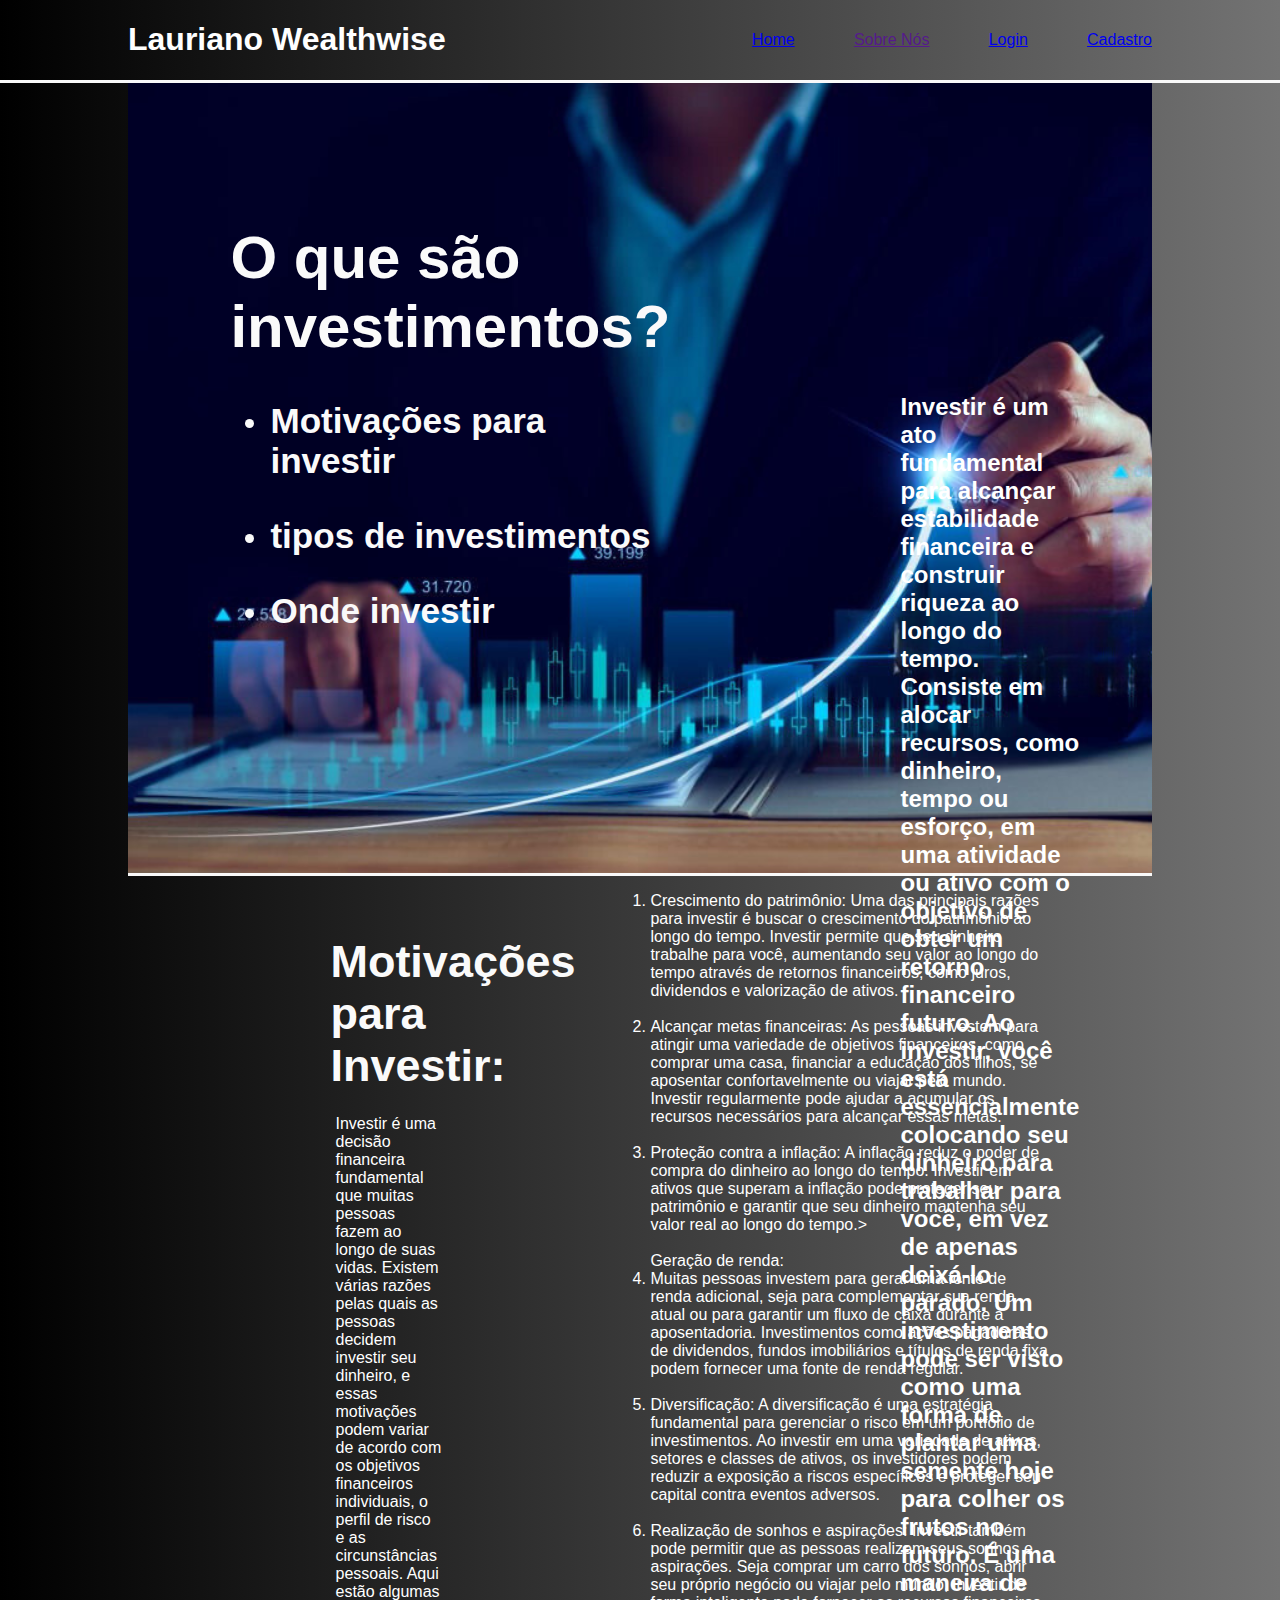
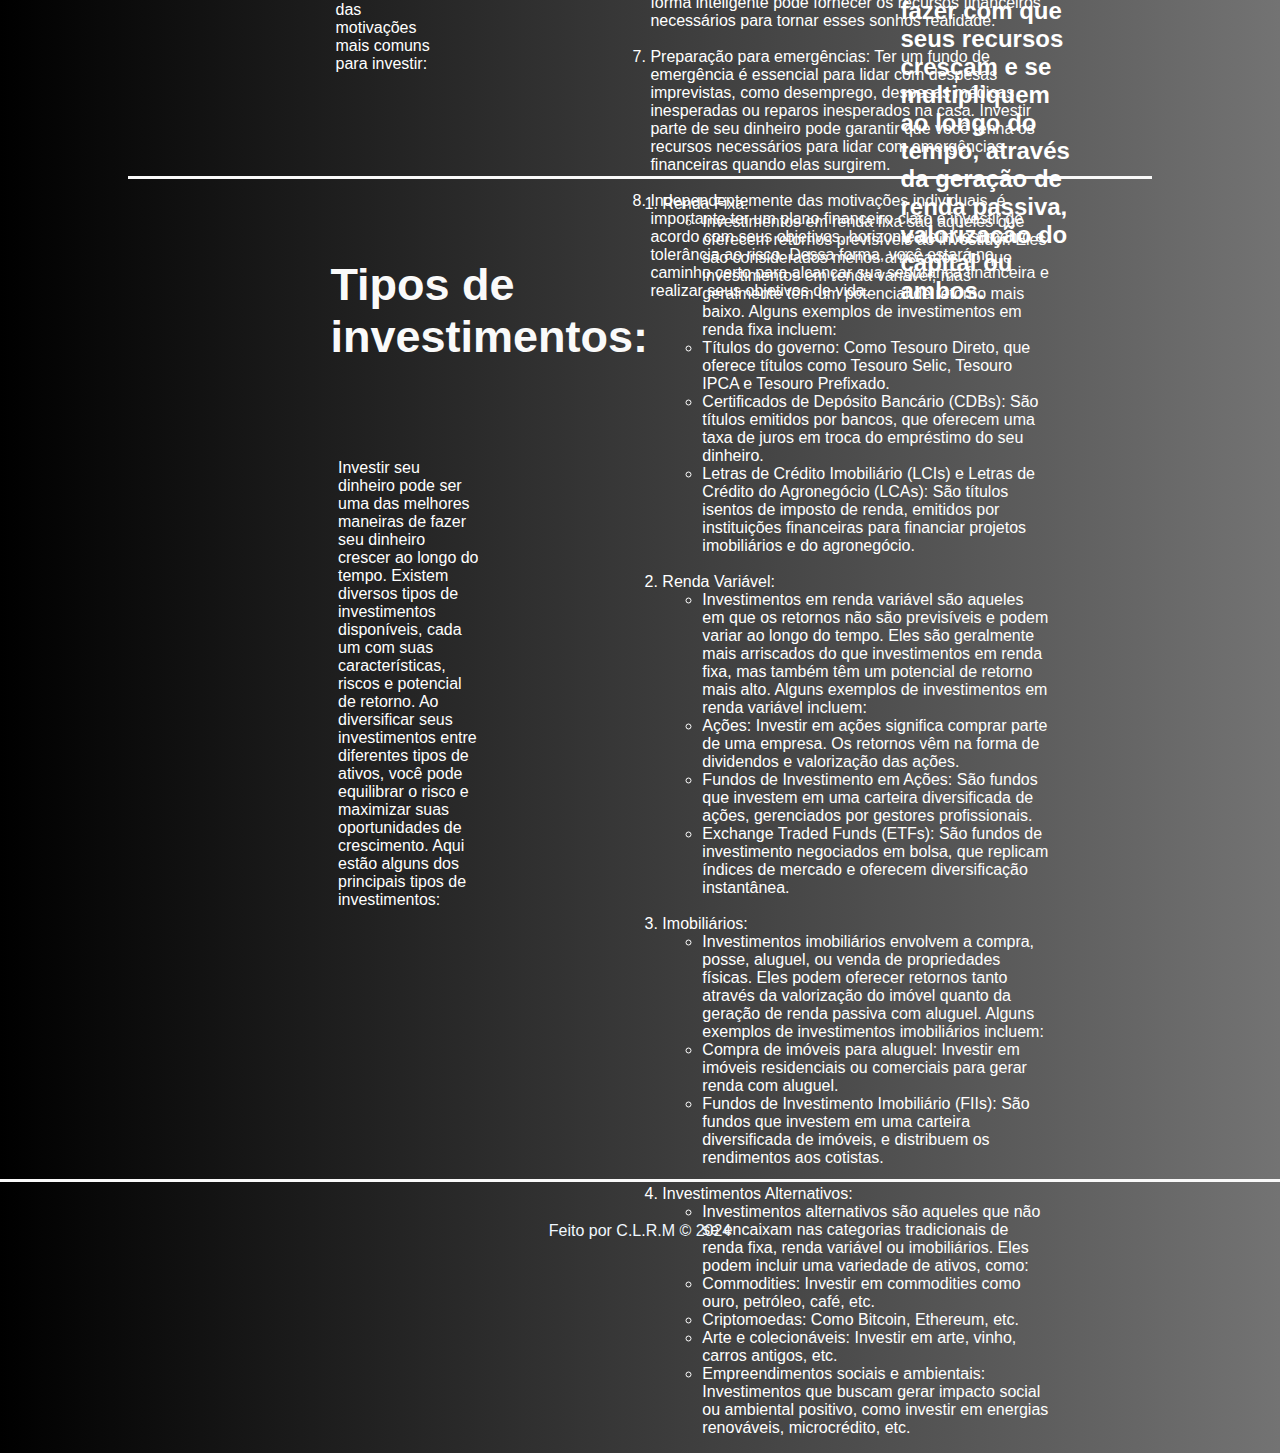
<file: Aux_investidor.html>
<!DOCTYPE html>
<html lang="en">
<head>
    <meta charset="UTF-8">
    <meta name="viewport" content="width=device-width, initial-scale=1.0">
    <title>💲Lauriano Wealthwise💲</title>
    <link rel="stylesheet" href="Aux_investidor.css">
</head>
<body>
    <div class="header">
        <div class="container">
            <h1 class="titulo">Lauriano Wealthwise</h1>
            <ul class="navbar">
                <a href="Aux_investidor.html"><li>Home</li></a>
                <a href=""><li>Sobre Nós</li></a>
                <a href="Login_cadastro.html"><li >Login</li></a>
                <a href="Cadastro.html"><li>Cadastro</li></a>
            </ul>
        </div>
    </div>
    <div class="banner">
        <div class="container">
            <span class="titulo_body">
                <h1>O que são investimentos?</h1>
                <ul>
                    <li><h3>Motivações para investir</h3></li>
                    <li><h3>tipos de investimentos</h3></li>
                    <li><h3>Onde investir</h3></li>
                </ul>
            </span>
            <h2 class="text1">Investir é um ato fundamental para alcançar estabilidade financeira e construir riqueza ao longo do tempo. Consiste em alocar recursos, como dinheiro, tempo ou esforço, em uma atividade ou ativo com o objetivo de obter um retorno financeiro futuro. Ao investir, você está essencialmente colocando seu dinheiro para trabalhar para você, em vez de apenas deixá-lo parado.

                Um investimento pode ser visto como uma forma de plantar uma semente hoje para colher os frutos no futuro. É uma maneira de fazer com que seus recursos cresçam e se multipliquem ao longo do tempo, através da geração de renda passiva, valorização do capital ou ambos.</h2>
                
        </div>
    </div>
    <div class="banner2">
        <div class="container">
            <h1 class="titulo_body2">Motivações para Investir:</h1>
            <p class="text2">
                Investir é uma decisão financeira fundamental que muitas pessoas fazem ao longo de suas vidas. Existem várias razões pelas quais as pessoas decidem investir seu dinheiro, e essas motivações podem variar de acordo com os objetivos financeiros individuais, o perfil de risco e as circunstâncias pessoais. Aqui estão algumas das motivações mais comuns para investir: <br><br>
            </p>
            <p class="text2_1">
                <ol>
        <li>Crescimento do patrimônio: 
        Uma das principais razões para investir é buscar o crescimento do patrimônio ao longo do tempo. Investir permite que seu dinheiro trabalhe para você, aumentando seu valor ao longo do tempo através de retornos financeiros, como juros, dividendos e valorização de ativos. </li><br>
        <li>Alcançar metas financeiras:
        As pessoas investem para atingir uma variedade de objetivos financeiros, como comprar uma casa, financiar a educação dos filhos, se aposentar confortavelmente ou viajar pelo mundo. Investir regularmente pode ajudar a acumular os recursos necessários para alcançar essas metas.</li><br>
        <li>Proteção contra a inflação:
        A inflação reduz o poder de compra do dinheiro ao longo do tempo. Investir em ativos que superam a inflação pode proteger seu patrimônio e garantir que seu dinheiro mantenha seu valor real ao longo do tempo.></li><br>
        Geração de renda:
        <li>Muitas pessoas investem para gerar uma fonte de renda adicional, seja para complementar sua renda atual ou para garantir um fluxo de caixa durante a aposentadoria. Investimentos como ações pagadoras de dividendos, fundos imobiliários e títulos de renda fixa podem fornecer uma fonte de renda regular.</li><br>
        <li>Diversificação:
        A diversificação é uma estratégia fundamental para gerenciar o risco em um portfólio de investimentos. Ao investir em uma variedade de ativos, setores e classes de ativos, os investidores podem reduzir a exposição a riscos específicos e proteger seu capital contra eventos adversos.</li><br>
        <li>Realização de sonhos e aspirações:
        Investir também pode permitir que as pessoas realizem seus sonhos e aspirações. Seja comprar um carro dos sonhos, abrir seu próprio negócio ou viajar pelo mundo, investir de forma inteligente pode fornecer os recursos financeiros necessários para tornar esses sonhos realidade. </li><br>
        <li>Preparação para emergências:
        Ter um fundo de emergência é essencial para lidar com despesas imprevistas, como desemprego, despesas médicas inesperadas ou reparos inesperados na casa. Investir parte de seu dinheiro pode garantir que você tenha os recursos necessários para lidar com emergências financeiras quando elas surgirem.</li><br>
        <li>Independentemente das motivações individuais, é importante ter um plano financeiro claro e investir de acordo com seus objetivos, horizonte de investimento e tolerância ao risco. Dessa forma, você estará no caminho certo para alcançar sua segurança financeira e realizar seus objetivos de vida.</li>
            </ol>
        </p>
        </div>
    </div>
    </div><div class="banner3">
        <div class="container">
            <h1 class="titulo_body3">Tipos de investimentos:</h1>
            <p class="text3">
                Investir seu dinheiro pode ser uma das melhores maneiras de fazer seu dinheiro crescer ao longo do tempo. Existem diversos tipos de investimentos disponíveis, cada um com suas características, riscos e potencial de retorno. Ao diversificar seus investimentos entre diferentes tipos de ativos, você pode equilibrar o risco e maximizar suas oportunidades de crescimento. Aqui estão alguns dos principais tipos de investimentos: <br><br>
            </p>
            <p class="text3_1">
                <ol>
                    <li>Renda Fixa:</li>
                    <ul>
                        <li>Investimentos em renda fixa são aqueles que oferecem retornos previsíveis ao investidor. Eles são considerados menos arriscados do que investimentos em renda variável, mas geralmente têm um potencial de retorno mais baixo.  Alguns exemplos de investimentos em renda fixa incluem:</li>
                        <li>Títulos do governo: Como Tesouro Direto, que oferece títulos como Tesouro Selic, Tesouro IPCA e Tesouro Prefixado.</li>
                        <li>Certificados de Depósito Bancário (CDBs): São títulos emitidos por bancos, que oferecem uma taxa de juros em troca do empréstimo do seu dinheiro.</li>
                        <li>Letras de Crédito Imobiliário (LCIs) e Letras de Crédito do Agronegócio (LCAs): São títulos isentos de imposto de renda, emitidos por instituições financeiras para financiar projetos imobiliários e do agronegócio.</li>
                    </ul><br>
                    <li>Renda Variável:</li>
                    <ul>
                    <li>Investimentos em renda variável são aqueles em que os retornos não são previsíveis e podem variar ao longo do tempo. Eles são geralmente mais arriscados do que investimentos em renda fixa, mas também têm um potencial de retorno mais alto. Alguns exemplos de investimentos em renda variável incluem:</li>
                    <li>Ações: Investir em ações significa comprar parte de uma empresa. Os retornos vêm na forma de dividendos e valorização das ações.</li>
                    <li>Fundos de Investimento em Ações: São fundos que investem em uma carteira diversificada de ações, gerenciados por gestores profissionais.</li>
                    <li>Exchange Traded Funds (ETFs): São fundos de investimento negociados em bolsa, que replicam índices de mercado e oferecem diversificação instantânea.</li>
                    </ul><br>
                    <li>Imobiliários:</li>
                    <ul>
                    <li>Investimentos imobiliários envolvem a compra, posse, aluguel, ou venda de propriedades físicas. Eles podem oferecer retornos tanto através da valorização do imóvel quanto da geração de renda passiva com aluguel. Alguns exemplos de investimentos imobiliários incluem: </li>
                    <li>Compra de imóveis para aluguel: Investir em imóveis residenciais ou comerciais para gerar renda com aluguel.</li>
                    <li>Fundos de Investimento Imobiliário (FIIs): São fundos que investem em uma carteira diversificada de imóveis, e distribuem os rendimentos aos cotistas.</li>
                    </ul><br>
                    <li>Investimentos Alternativos:
                    <ul>
                        <li>Investimentos alternativos são aqueles que não se encaixam nas categorias tradicionais de renda fixa, renda variável ou imobiliários. Eles podem incluir uma variedade de ativos, como:</li>
                        <li>Commodities: Investir em commodities como ouro, petróleo, café, etc.</li>
                        <li>Criptomoedas: Como Bitcoin, Ethereum, etc.</li>
                        <li>Arte e colecionáveis: Investir em arte, vinho, carros antigos, etc.</li>
                        <li>Empreendimentos sociais e ambientais: Investimentos que buscam gerar impacto social ou ambiental positivo, como investir em energias renováveis, microcrédito, etc.</li>
                    </ul>
                </ol>
            </p>
        </div>
    </div>
    <div class="rodape">
        <div class="rodapeText">Feito por C.L.R.M &copy 2024</div>
    </div>
</body>
</html>
</file>
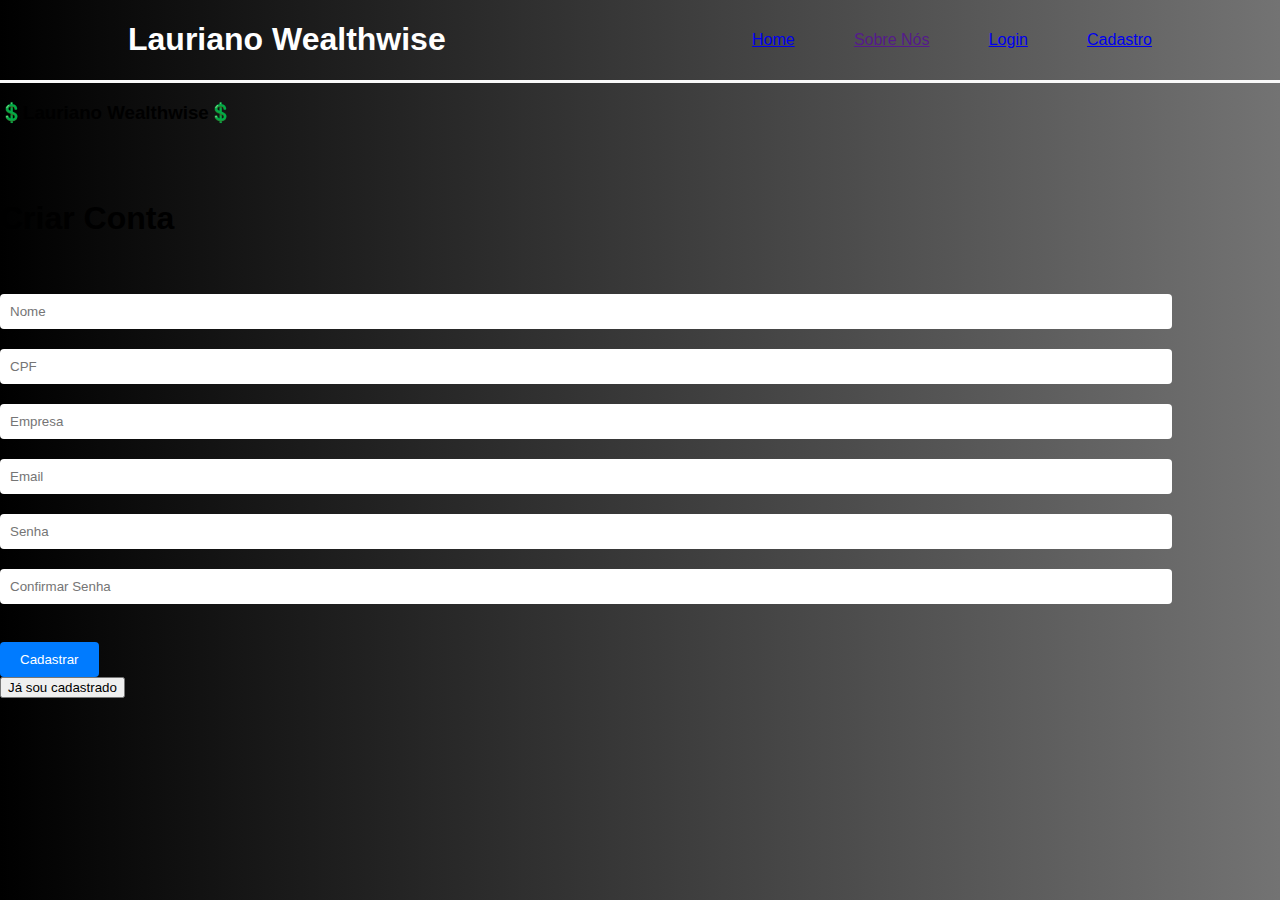
<file: Cadastro.html>
<!DOCTYPE html>
<html lang="en">
<head>
    <meta charset="UTF-8">
    <meta name="viewport" content="width=device-width, initial-scale=1.0">
    <title>💲Lauriano Wealthwise💲</title>
    <link rel="stylesheet" href="Login_cadastro.css">
</head>
<body>
    <body>
        <div class="header">
            <div class="container">
                <h1 class="titulo">Lauriano Wealthwise</h1>
                <ul class="navbar">
                    <a href="Aux_investidor.html"><li>Home</li></a>
                    <a href=""><li>Sobre Nós</li></a>
                    <a href="Login_cadastro.html"><li >Login</li></a>
                    <a href="Cadastro.html"><li>Cadastro</li></a>
                </ul>
            </div>
        </div>
        <h3>💲Lauriano Wealthwise💲</h3><br><br>

        <h1>Criar Conta</h1><br><br>

        <input type="text" id="input_Nome_usuario" placeholder="Nome">
        <input type="number" id="input_CPF_usuario" placeholder="CPF"><br>
        <input type="text" id="input_Empresa_usuario" placeholder="Empresa">
        <input type="text" id="input_Email_usuario" placeholder="Email"><br>
        <input type="password" id="input_Senha_usuario" placeholder="Senha">
        <input type="password" id="input_Confirmacao_Senha_usuario" placeholder="Confirmar Senha"><br><br>
        <button onclick="Criacao_Conta()" class="criacao">Cadastrar</button><br>
        <a href="Login_cadastro.html"><button onclick="cadastrado()">Já  sou cadastrado</button></a>
        
    
</body>
</html>
<script>
    function Criacao_Conta() {
            const nome = input_Nome_usuario.value;
            const cpf = input_CPF_usuario.value;
            const empresa = input_Empresa_usuario.value;
            const email = input_Email_usuario.value;
            const senha = input_Senha_usuario.value;
            const confirmacaoSenha = input_Confirmacao_Senha_usuario.value;
            erro = false

            if (!nome || !cpf || !empresa || !email || !senha || !confirmacaoSenha) {
                alert("Por favor, preencha todos os campos.");
                erro = true
            }
            else if(cpf.length<11 || cpf.length>11){
                alert("Por favor, insira um CPF valido.");
                erro = true
            }
            if(!email){
                alert("Por favor, insira seu e-mail.");
                erro = true
            }
            else if (email.indexOf("@") == -1 || email.indexOf(".com") == -1){
                alert("Por favor, insira um e-mail válido.");
                erro = true
            }
            if (!senha) {
                alert("Por favor, insira sua senha.");
                erro = true
            }
            else if(8 > senha.length){
                alert("Minimo de caracteres não alcançado")
                erro = true
            }
            else if (senha.indexOf("@") == -1 &&  senha.indexOf("#") == -1 && senha.indexOf("!") == -1 &&  senha.indexOf("*") == -1 && senha.indexOf("&") == -1 && senha.indexOf("%") == -1 && senha.indexOf("$") == -1 && senha.indexOf("-") == -1 && senha.indexOf("_") == -1){
            alert("Por favor, insira um caracter especial na senha.");
            erro = true
            }
            let contemNumero = false;
            let numeros = 0
            for (; numeros <= 9; numeros++) {
                if (senha.indexOf((numeros)) != -1) {
                    contemNumero = true;
                }
            }
            if (false == contemNumero) {
                alert("A senha deve conter pelo menos um número.");
                erro = true
            }
            else if (confirmacaoSenha!=senha) {
                alert("Por favor, insira sua senha.");
                erro = true
            }
            else if (erro == false){
            alert("Cadastro realizado com sucesso!");
            }
        }
</script>
</file>
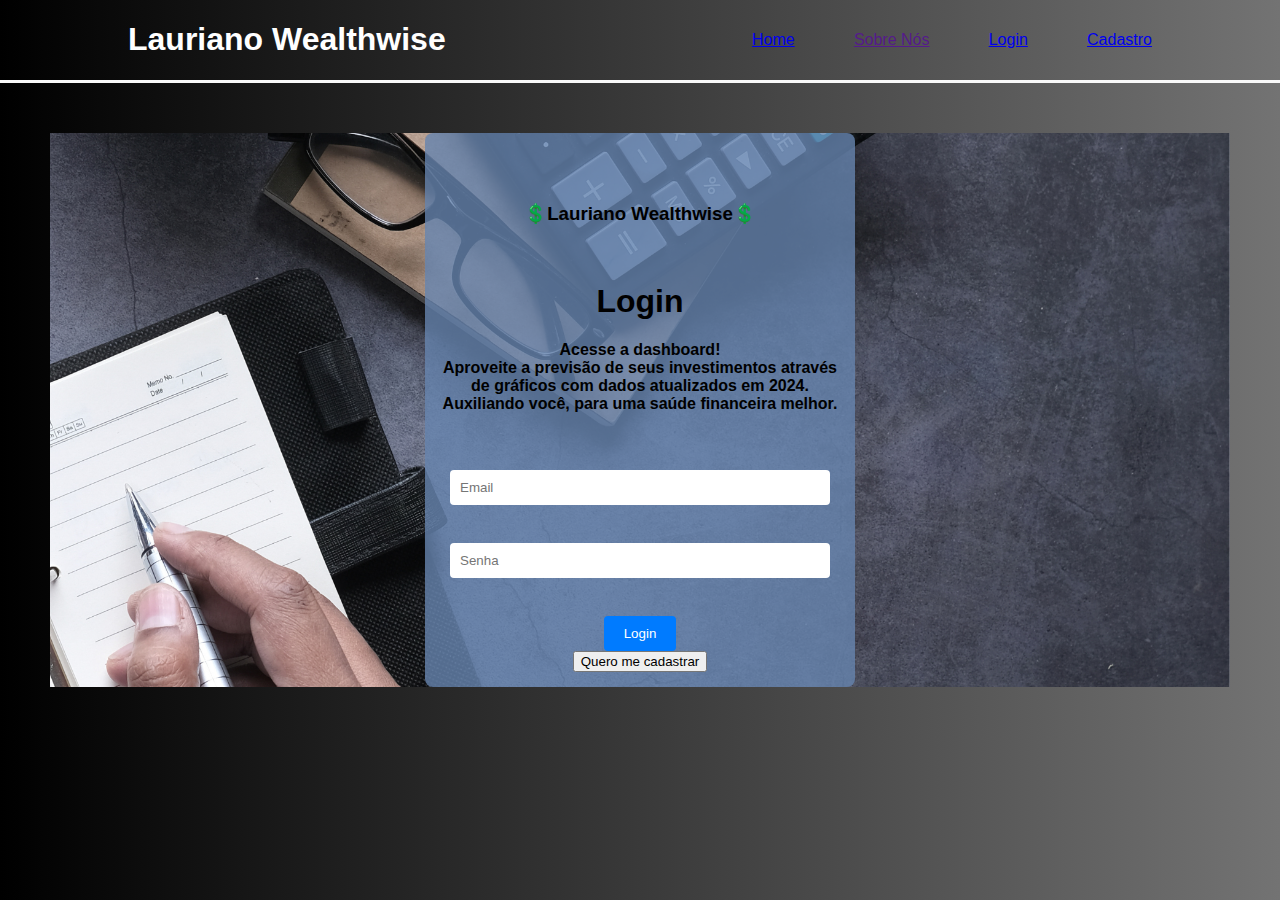
<file: Login_cadastro.html>
<!DOCTYPE html>
<html lang="en">
<head>
    <meta charset="UTF-8">
    <meta name="viewport" content="width=device-width, initial-scale=1.0">
    <title>Document</title>
    <link rel="stylesheet" href="Login_cadastro.css">
</head>
<body>
    <div class="header">
        <div class="container">
            <h1 class="titulo">Lauriano Wealthwise</h1>
            <ul class="navbar">
                <a href="Aux_investidor.html"><li>Home</li></a>
                <a href=""><li>Sobre Nós</li></a>
                <a href="Login_cadastro.html"><li >Login</li></a>
                <a href="Cadastro.html"><li>Cadastro</li></a>
            </ul>
        </div>
    </div>
    <div class="main">
    <div id="Principal">
    <br><br>
        <h3>💲Lauriano Wealthwise💲</h3><br>

        <h1>Login </h1>
        <h4>Acesse a dashboard!<br> Aproveite a previsão de seus investimentos através de gráficos com dados atualizados em 2024. <br>
        Auxiliando você, para uma saúde financeira melhor.</h4><br><br>

        <input type="text" id="input_Email_login" placeholder="Email"><br><br>
        <input type="password" id="input_Senha_login" placeholder="Senha"><br><br>
        <button onclick="login()" class="criacao">Login</button><br>
        <a href="Cadastro.html"><button onclick="Conta_Inexistente()">Quero me cadastrar</button><br></a>
    </div>
</div>
</body>
</html>
<script>
    function login(){
    const email = input_Email_login.value;
    const senha = input_Senha_login.value;

            if(!email){
                alert("Por favor, insira seu e-mail.");
            }
            if (email.indexOf("@") == -1 || email.indexOf(".com") == -1){
                alert("Por favor, insira um e-mail válido.");
            }
            
            if (!senha) {
                alert("Por favor, insira sua senha.");
            }
            else if(8 > senha.length){
                alert("Minimo de caracteres não alcançado")
            }
            else if (senha.indexOf("@") == -1 &&  senha.indexOf("#") == -1 && senha.indexOf("!") == -1 &&  senha.indexOf("*") == -1 && senha.indexOf("&") == -1 && senha.indexOf("%") == -1 && senha.indexOf("$") == -1 && senha.indexOf("-") == -1 && senha.indexOf("_") == -1){
            alert("Por favor, insira um caracter especial na senha.");
            }
            let contemNumero = false;
            let numeros = 0
            for (; numeros <= 9; numeros++) {
                if (senha.indexOf((numeros)) != -1) {
                    contemNumero = true;
                }
            }
            if (false == contemNumero) {
                alert("A senha deve conter pelo menos um número.");
            }
            else{
                
            }
    }
</script>
</file>
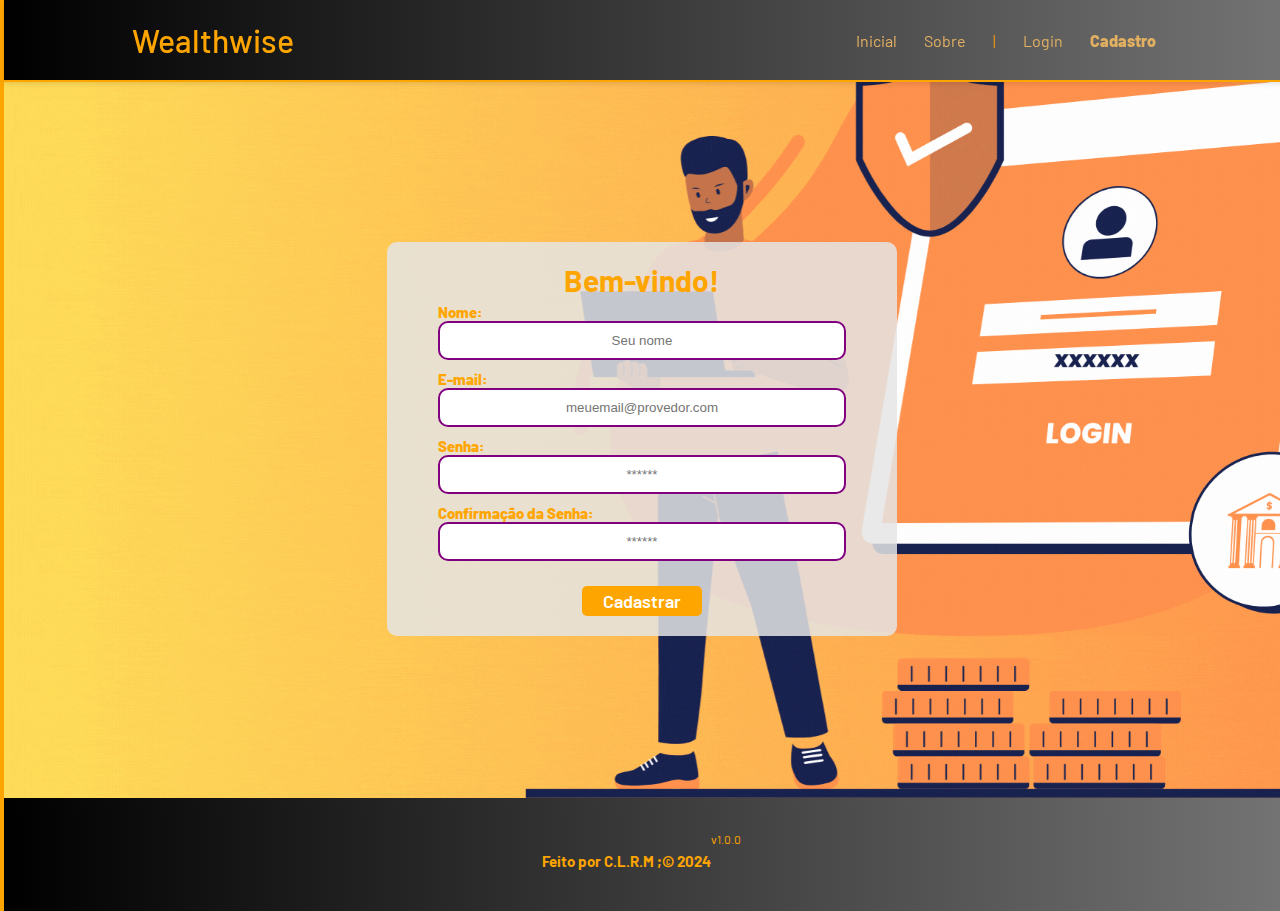
<file: projeto-wealthwise/public/cadastro.html>
<!DOCTYPE html>
<html lang="pt-br">

<head>
  <meta charset="UTF-8" />
  <meta http-equiv="X-UA-Compatible" content="IE=edge" />
  <meta name="viewport" content="width=device-width, initial-scale=1.0" />

  <title>Wealthwise | Cadastro</title>

  <script src="./js/sessao.js"></script>

  <link rel="stylesheet" href="./css/estilo.css" />
  <link rel="icon" href="assets\38054008-abec-48da-a0ab-8fe07058ff22.jpeg">
  <link rel="preconnect" href="https://fonts.gstatic.com" />
</head>

<body>
  <!--header inicio-->
  <div class="header">
    <div class="container">
      <h1 class="titulo">Wealthwise</h1>
      <ul class="navbar">
        <li>
          <a href="index.html">Inicial</a>
        </li>
        <li>
          <a href="simulador.html">Sobre</a>
        </li>
        <li>|</li>
        <li>
          <a href="login.html">Login</a>
        </li>
        <li class="agora">
          <a href="#">Cadastro</a>
        </li>
      </ul>
    </div>
  </div>
  <!--header fim-->

  <div class="login">
    <div class="alerta_erro">
      <div class="card_erro" id="cardErro">
        <span id="mensagem_erro"></span>
      </div>
    </div>
    <div class="container">
      <div class="card card-cadastro">
        <h2>Bem-vindo!</h2>
        <div class="formulario">
          <!--
                         Para inserir mais um campo, copie uma das inputs abaixo.
                         Assim que inserir vá para o script abaixo.
                     -->
          <!-- <div class="campo">
            <span>Empresa:</span>
            <select name="empresas" id="listaEmpresas">
              <option selected>Selecione uma empresa</option>
            </select>
          </div> -->
          <div class="campo">
            <span>Nome:</span>
            <input id="nome_input" type="text" placeholder="Seu nome" />
          </div>
          <div class="campo">
            <span>E-mail:</span>
            <input id="email_input" type="text" placeholder="meuemail@provedor.com" />
          </div>
          <div class="campo">
            <span>Senha:</span>
            <input id="senha_input" type="password" placeholder="******" />
          </div>
          <div class="campo">
            <span>Confirmação da Senha:</span>
            <input id="confirmacao_senha_input" type="password" placeholder="******" />
          </div>
          <button class="botao" onclick="cadastrar()">Cadastrar</button>
        </div>
        <div id="div_aguardar" class="loading-div">
          <img src="./assets/circle-loading.gif" id="loading-gif" />
        </div>

        <div id="div_erros_login"></div>
      </div>
    </div>
  </div>

  <!--footer inicio-->
  <div class="footer">
    <div class="container">
      <h4>Feito por C.L.R.M ;&copy; 2024</h4>
      <span class="version">v1.0.0</span>
    </div>
  </div>
  <!--footer fim-->
</body>

</html>

<script>
  function cadastrar() {
    aguardar();

    //Recupere o valor da nova input pelo nome do id
    // Agora vá para o método fetch logo abaixo
    var nomeVar = nome_input.value;
    var emailVar = email_input.value;
    var senhaVar = senha_input.value;
    var confirmacaoSenhaVar = confirmacao_senha_input.value;
    // var empresaVar = listaEmpresas.value
    if (
      nomeVar == "" ||
      emailVar == "" ||
      senhaVar == "" ||
      confirmacaoSenhaVar == ""
      // empresaVar == ""
    ) {
      cardErro.style.display = "block";
      mensagem_erro.innerHTML =
        "(Inserir dados! Todos os campos estão em branco)";

      finalizarAguardar();
      return false;
    } else {
      setInterval(sumirMensagem, 5000);
      // alert("deu certo1")
    }

    // Enviando o valor da nova input
    fetch("/usuarios/cadastrar", {
      method: "POST",
      headers: {
        "Content-Type": "application/json",
      },
      body: JSON.stringify({
        // crie um atributo que recebe o valor recuperado aqui
        // Agora vá para o arquivo routes/usuario.js
        nomeServer: nomeVar,
        emailServer: emailVar,
        senhaServer: senhaVar,
        // empresaServer: empresaVar
      }),
    })
      .then(function (resposta) {
        console.log("resposta: ", resposta);

        if (resposta.ok) {
          cardErro.style.display = "block";

          mensagem_erro.innerHTML =
            "Cadastro realizado com sucesso! Redirecionando para tela de Login...";

          setTimeout(() => {
            window.location = "login.html";
          }, "2000");

          limparFormulario();
          finalizarAguardar();
        } else {
          throw "Houve um erro ao tentar realizar o cadastro!";
        }
      })
      .catch(function (resposta) {
        console.log(`#ERRO: ${resposta}`);
        finalizarAguardar();
      });

    return false;
  }

  // function listar() {
  //   fetch("/empresas/listar", {
  //     method: "GET",
  //   })
  //     .then(function (resposta) {
  //       resposta.json().then((empresas) => {
  //         empresas.forEach((empresa) => {
  //           listaEmpresas.innerHTML += `<option value='${empresa.id}'>${empresa.cnpj}</option>`;
  //         });
  //       });
  //     })
  //     .catch(function (resposta) {
  //       console.log(`#ERRO: ${resposta}`);
  //     });
  // }

  function sumirMensagem() {
    cardErro.style.display = "none";
  }
</script>
</file>
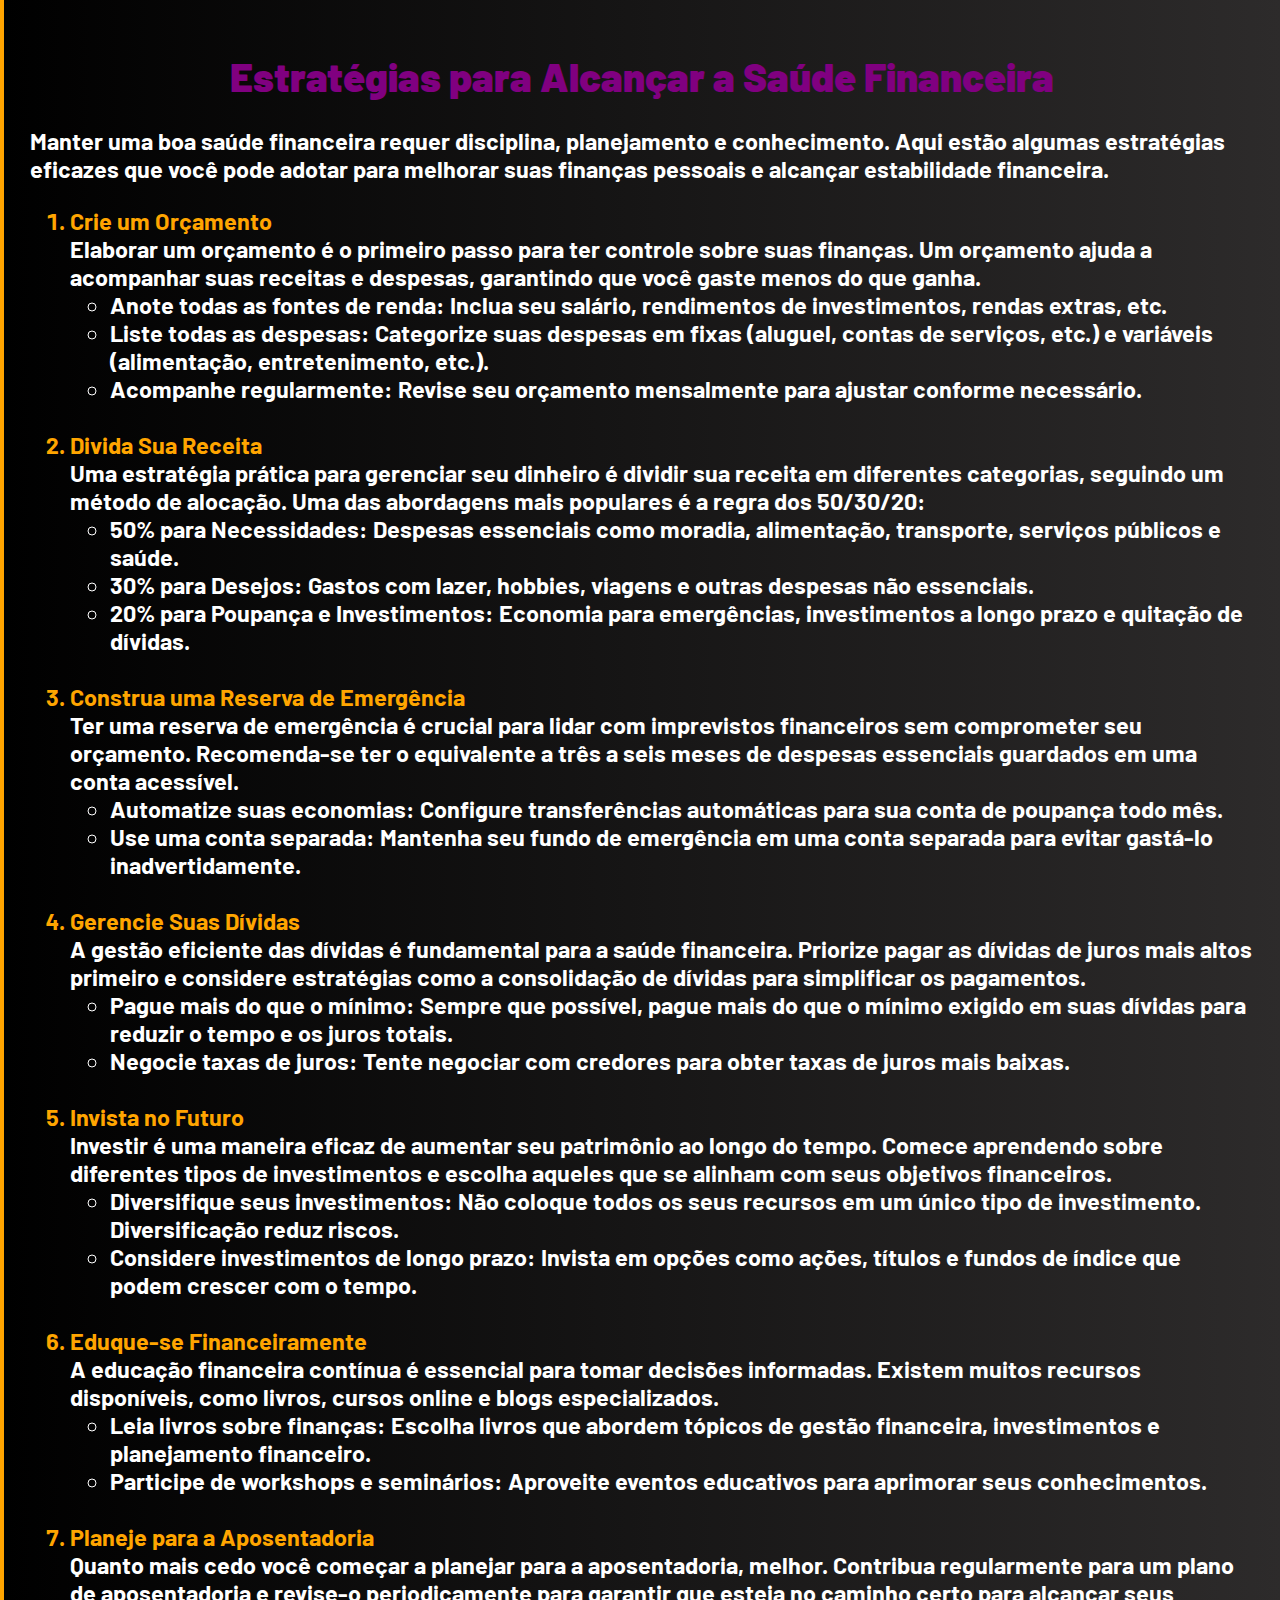
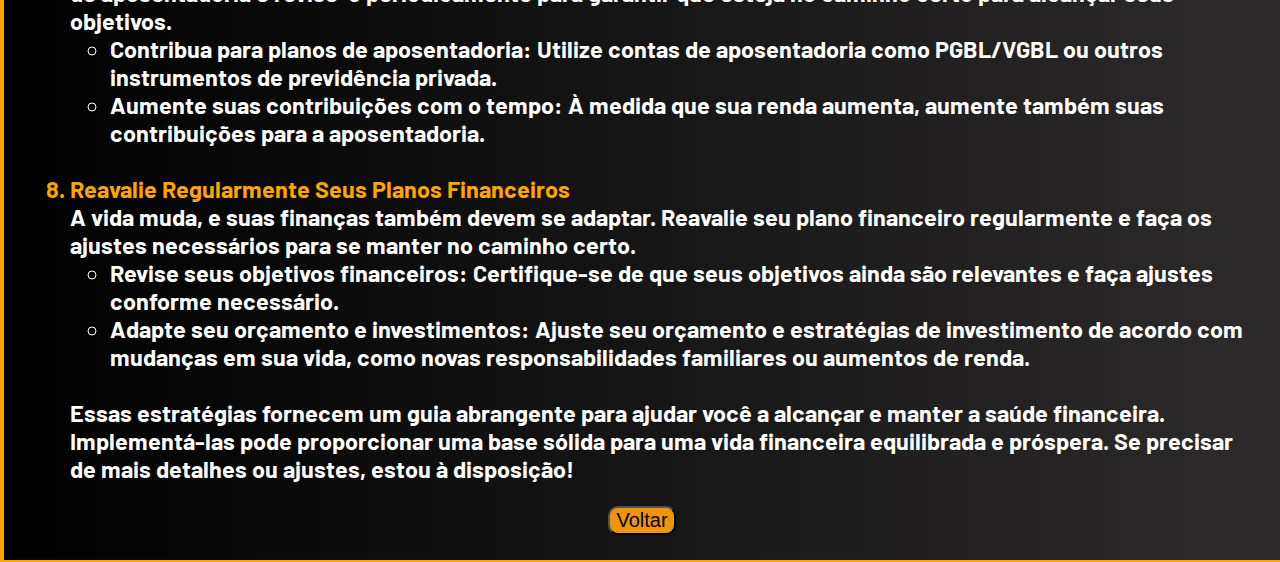
<file: projeto-wealthwise/public/Estrategia.html>
<!DOCTYPE html>
<html lang="en">
<head>
    <meta charset="UTF-8">
    <meta name="viewport" content="width=device-width, initial-scale=1.0">
    <title>Document</title>
</head>
<link rel="stylesheet" href="css\Estrategia.css">
<body>
  <div class="Corpo">
    <div class="Estrategias">
        <div class="EstrategiasTexto">
          <h1 class="EstrategiasTitulo"><b>Estratégias para Alcançar a Saúde Financeira</b></h1>
          <h3>
            Manter uma boa saúde financeira requer disciplina, planejamento e conhecimento. Aqui estão algumas estratégias eficazes que você pode adotar para melhorar suas finanças pessoais e alcançar estabilidade financeira.
            <ol>
              <li class="subTitulos">Crie um Orçamento</li>
              Elaborar um orçamento é o primeiro passo para ter controle sobre suas finanças. Um orçamento ajuda a acompanhar suas receitas e despesas, garantindo que você gaste menos do que ganha.
              <ul>
                <li>Anote todas as fontes de renda: Inclua seu salário, rendimentos de investimentos, rendas extras, etc.
                </li>
                <li>Liste todas as despesas: Categorize suas despesas em fixas (aluguel, contas de serviços, etc.) e variáveis (alimentação, entretenimento, etc.).</li>
                <li>Acompanhe regularmente: Revise seu orçamento mensalmente para ajustar conforme necessário.</li>
              </ul><br>
              <li class="subTitulos">Divida Sua Receita</li>
              Uma estratégia prática para gerenciar seu dinheiro é dividir sua receita em diferentes categorias, seguindo um método de alocação. Uma das abordagens mais populares é a regra dos 50/30/20:
              <ul>
                <li>50% para Necessidades: Despesas essenciais como moradia, alimentação, transporte, serviços públicos e saúde.</li>
                <li>30% para Desejos: Gastos com lazer, hobbies, viagens e outras despesas não essenciais.</li>
                <li>20% para Poupança e Investimentos: Economia para emergências, investimentos a longo prazo e quitação de dívidas.</li>
              </ul><br>
              <li class="subTitulos"> Construa uma Reserva de Emergência</li>
              Ter uma reserva de emergência é crucial para lidar com imprevistos financeiros sem comprometer seu orçamento. Recomenda-se ter o equivalente a três a seis meses de despesas essenciais guardados em uma conta acessível.
              <ul>
              <li>Automatize suas economias: Configure transferências automáticas para sua conta de poupança todo mês.</li>
              <li>Use uma conta separada: Mantenha seu fundo de emergência em uma conta separada para evitar gastá-lo inadvertidamente.</li>
              </ul><br>
              <li class="subTitulos">Gerencie Suas Dívidas</li>
              A gestão eficiente das dívidas é fundamental para a saúde financeira. Priorize pagar as dívidas de juros mais altos primeiro e considere estratégias como a consolidação de dívidas para simplificar os pagamentos.
              <ul>
                <li>Pague mais do que o mínimo: Sempre que possível, pague mais do que o mínimo exigido em suas dívidas para reduzir o tempo e os juros totais.</li>
                <li>Negocie taxas de juros: Tente negociar com credores para obter taxas de juros mais baixas.</li>
              </ul><br>
              <li class="subTitulos">Invista no Futuro</li>
              Investir é uma maneira eficaz de aumentar seu patrimônio ao longo do tempo. Comece aprendendo sobre diferentes tipos de investimentos e escolha aqueles que se alinham com seus objetivos financeiros.
              <ul>
                <li>Diversifique seus investimentos: Não coloque todos os seus recursos em um único tipo de investimento. Diversificação reduz riscos.</li>
                <li>Considere investimentos de longo prazo: Invista em opções como ações, títulos e fundos de índice que podem crescer com o tempo.</li>
              </ul><br>
              <li class="subTitulos">Eduque-se Financeiramente</li>
              A educação financeira contínua é essencial para tomar decisões informadas. Existem muitos recursos disponíveis, como livros, cursos online e blogs especializados.
              <ul>
                <li>Leia livros sobre finanças: Escolha livros que abordem tópicos de gestão financeira, investimentos e planejamento financeiro.</li>
                <li>Participe de workshops e seminários: Aproveite eventos educativos para aprimorar seus conhecimentos.</li>
              </ul><br>
              <li class="subTitulos">Planeje para a Aposentadoria</li>
              Quanto mais cedo você começar a planejar para a aposentadoria, melhor. Contribua regularmente para um plano de aposentadoria e revise-o periodicamente para garantir que esteja no caminho certo para alcançar seus objetivos.
              <ul>
                <li>Contribua para planos de aposentadoria: Utilize contas de aposentadoria como PGBL/VGBL ou outros instrumentos de previdência privada.</li>
                <li>Aumente suas contribuições com o tempo: À medida que sua renda aumenta, aumente também suas contribuições para a aposentadoria.</li>
              </ul><br>
              <li class="subTitulos">Reavalie Regularmente Seus Planos Financeiros</li>
              A vida muda, e suas finanças também devem se adaptar. Reavalie seu plano financeiro regularmente e faça os ajustes necessários para se manter no caminho certo.
              <ul>
                <li>Revise seus objetivos financeiros: Certifique-se de que seus objetivos ainda são relevantes e faça ajustes conforme necessário.</li>
                <li>Adapte seu orçamento e investimentos: Ajuste seu orçamento e estratégias de investimento de acordo com mudanças em sua vida, como novas responsabilidades familiares ou aumentos de renda.</li>
              </ul><br>
              Essas estratégias fornecem um guia abrangente para ajudar você a alcançar e manter a saúde financeira. Implementá-las pode proporcionar uma base sólida para uma vida financeira equilibrada e próspera. Se precisar de mais detalhes ou ajustes, estou à disposição!
            </ol>
          </h3>
          <div class="ContainnerBotao">
            <a href="index.html"><button onclick="">Voltar</button></a>
          </div>
        </div>
          
        </div>
      </div>
    </div>
</body>
</html>
</file>
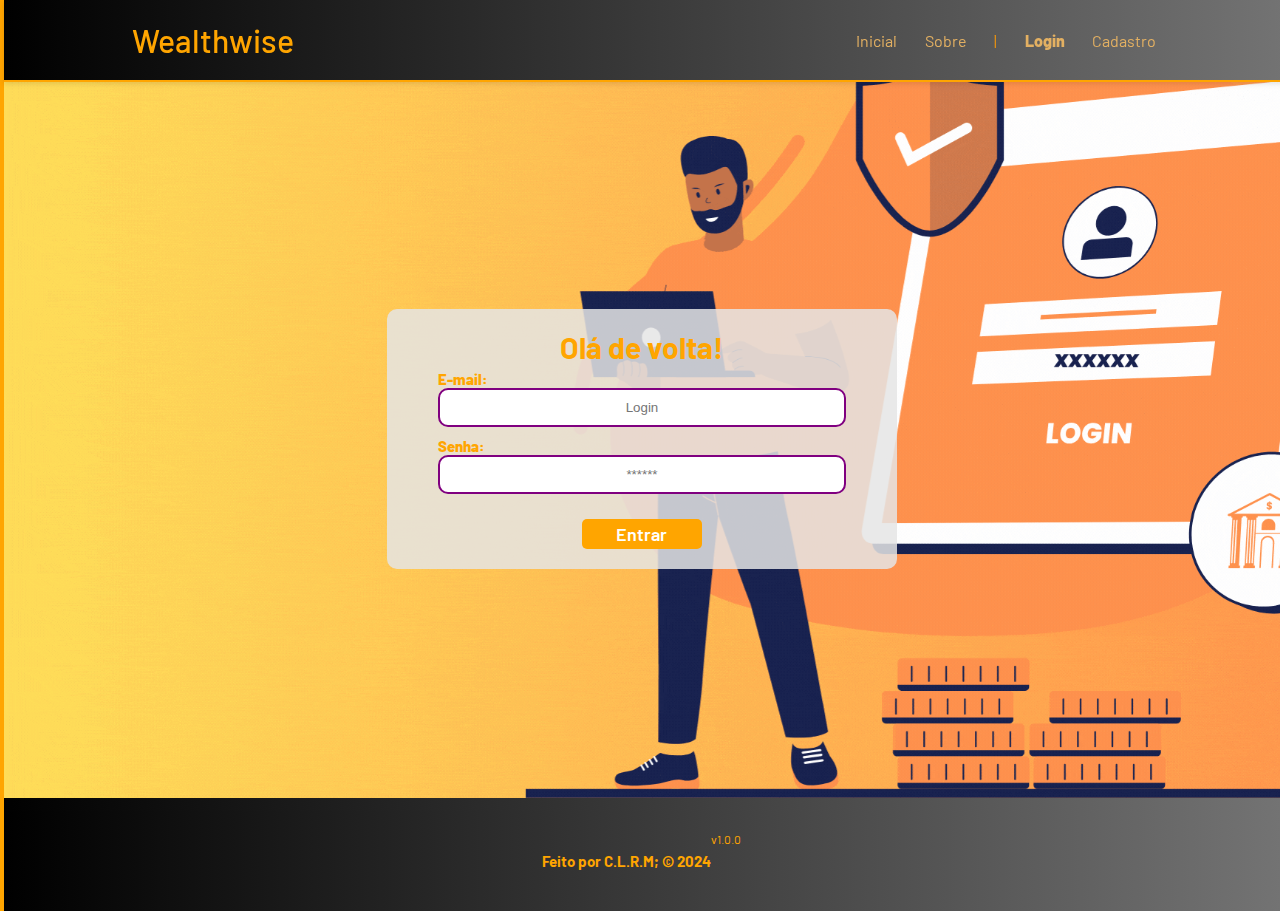
<file: projeto-wealthwise/public/login.html>
<!DOCTYPE html>
<html lang="pt-br">

<head>
    <meta charset="UTF-8">
    <meta http-equiv="X-UA-Compatible" content="IE=edge">
    <meta name="viewport" content="width=device-width, initial-scale=1.0">

    <title>Wealthwise | Login</title>

    <script src="./js/sessao.js"></script>

    <link rel="stylesheet" href="./css/estilo.css">
    <link rel="icon" href="assets\38054008-abec-48da-a0ab-8fe07058ff22.jpeg">
    <link rel="preconnect" href="https://fonts.gstatic.com">
</head>

<body>

    <!--Header-->

    <div class="header">
        <div class="container">
            <h1 class="titulo">Wealthwise</h1>
            <ul class="navbar">
                <li>
                    <a href="index.html">Inicial</a>
                </li>
                <li>
                    <a href="simulador.html">Sobre</a>
                </li>
                <li>|</li>
                <li class="agora">
                    <a href="#">Login</a>
                </li>
                <li>
                    <a href="cadastro.html">Cadastro</a>
                </li>
            </ul>
        </div>
    </div>


    <div class="login">
        <div class="alerta_erro">
            <div class="card_erro" id="cardErro">
                <span id="mensagem_erro"></span>
            </div>
        </div>
        <div class="container">
            <div class="card card-login">
                <h2>Olá de volta!</h2>
                <div class="formulario">
                    <div class="campo">
                        <span>E-mail:</span>
                        <input id="email_input" type="text" placeholder="Login">
                    </div>
                    <div class="campo">
                        <span>Senha:</span>
                        <input id="senha_input" type="password" placeholder="******">
                    </div>
                    <button class="botao" onclick="entrar()">Entrar</button>
                </div>

                <div id="div_aguardar" class="loading-div">
                    <img src="./assets/circle-loading.gif" id="loading-gif">
                </div>

                <div id="div_erros_login"></div>
            </div>
        </div>
    </div>

    <!--footer inicio-->
    <div class="footer">
        <div class="container">
            <h4>Feito por C.L.R.M; &copy; 2024</h4>
            <span class="version">v1.0.0</span>
        </div>
    </div>
    <!--footer fim-->

</body>

</html>

<script>


    function entrar() {
        aguardar();

        var emailVar = email_input.value;
        var senhaVar = senha_input.value;

        if (emailVar == "" || senhaVar == "") {
            cardErro.style.display = "block"
            mensagem_erro.innerHTML = "(Inserir dados! Todos os campos estão em branco)";
            finalizarAguardar();
            return false;
        }
        else {
            setInterval(sumirMensagem, 5000)
        }

        console.log("FORM LOGIN: ", emailVar);
        console.log("FORM SENHA: ", senhaVar);

        fetch("/usuarios/autenticar", {
            method: "POST",
            headers: {
                "Content-Type": "application/json"
            },
            body: JSON.stringify({
                emailServer: emailVar,
                senhaServer: senhaVar
            })
        }).then(function (resposta) {
            console.log("ESTOU NO THEN DO entrar()!")

            if (resposta.ok) {
                console.log(resposta);

                resposta.json().then(json => {
                    console.log(json);
                    console.log(JSON.stringify(json));
                    sessionStorage.EMAIL_USUARIO = json.email;
                    sessionStorage.NOME_USUARIO = json.nome;
                    sessionStorage.ID_USUARIO = json.id;
                    sessionStorage.AQUARIOS = JSON.stringify(json.aquarios)

                    setTimeout(function () {
                        window.location = "./dashboard/formulario.html";
                    }, 1000); // apenas para exibir o loading

                });

            } else {

                console.log("Houve um erro ao tentar realizar o login!");

                resposta.text().then(texto => {
                    console.error(texto);
                    finalizarAguardar(texto);
                });
            }

        }).catch(function (erro) {
            console.log(erro);
        })

        return false;
    }

    function sumirMensagem() {
        cardErro.style.display = "none"
    }

</script>
</file>
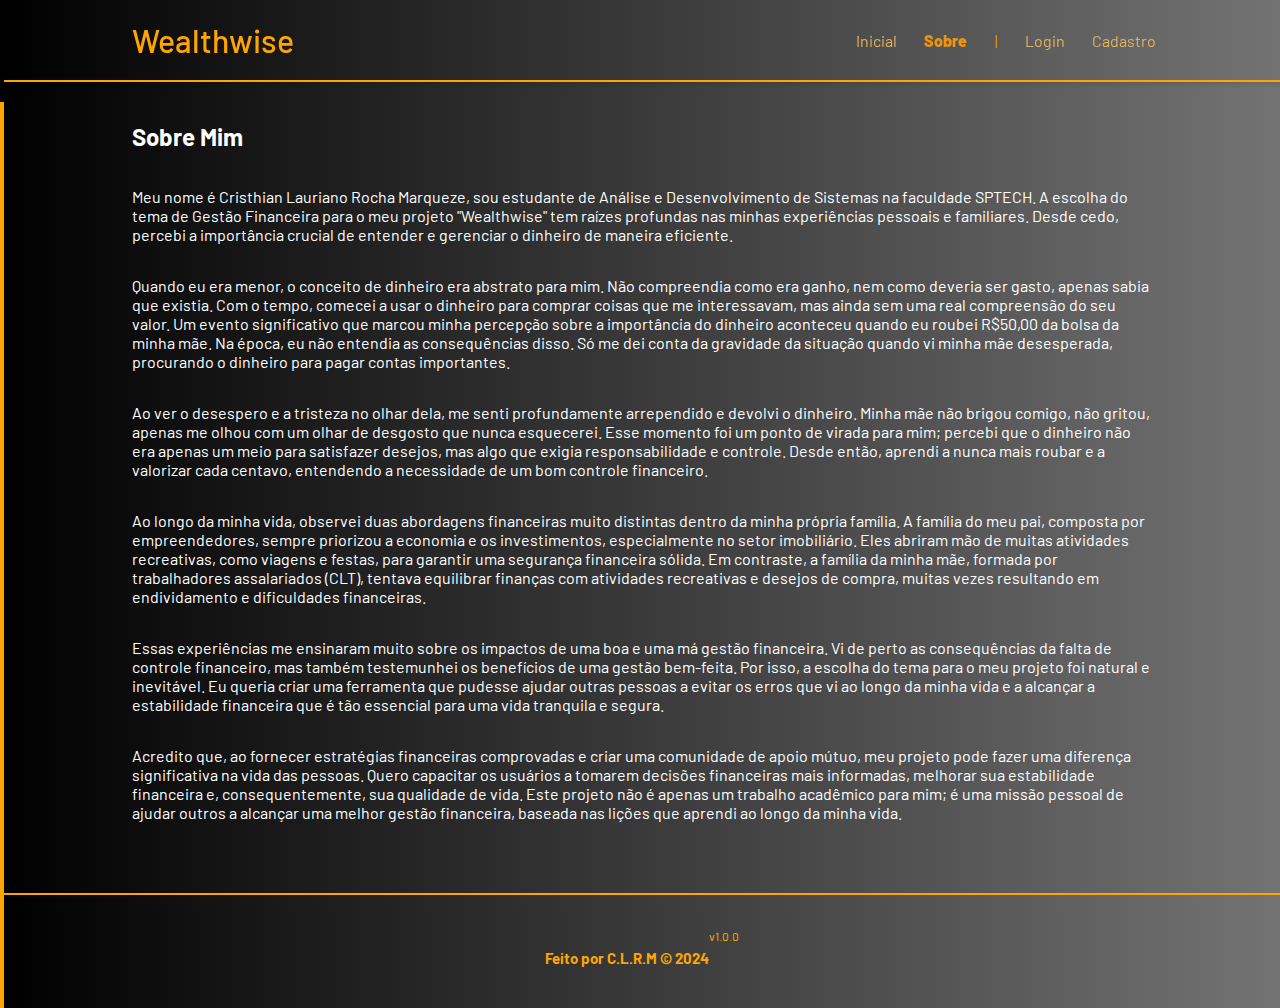
<file: projeto-wealthwise/public/simulador.html>
<!DOCTYPE html>
<html lang="pt-br">

<head>
    <meta charset="UTF-8">
    <meta http-equiv="X-UA-Compatible" content="IE=edge">
    <meta name="viewport" content="width=device-width, initial-scale=1.0">

    <title>Wealthwise | Sobre</title>

    <script src="./js/sessao.js"></script>

    <link rel="stylesheet" href="./css/estilo.css">
    <link rel="icon" href="assets\38054008-abec-48da-a0ab-8fe07058ff22.jpeg">
    <link rel="preconnect" href="https://fonts.gstatic.com">
</head>

<body>

    <!--header inicio-->
    <div class="header">
        <div class="container">
            <h1 class="titulo">Wealthwise</h1>
            <ul class="navbar">
                <li>
                    <a href="./index.html">Inicial</a>
                </li>
                <li class="agora">Sobre</li>
                <li>|</li>
                <li>
                    <a href="./login.html">Login</a>
                </li>
                <li>
                    <a href="./login.html">Cadastro</a>
                </li>
            </ul>
        </div>
    </div>


    <!-- Sobre inicio -->
    <div class="Sobre">
        <div class="container">

            <h2>Sobre Mim</h2>

<p>Meu nome é Cristhian Lauriano Rocha Marqueze, sou estudante de Análise e Desenvolvimento de Sistemas na faculdade SPTECH. A escolha do tema de Gestão Financeira para o meu projeto "Wealthwise" tem raízes profundas nas minhas experiências pessoais e familiares. Desde cedo, percebi a importância crucial de entender e gerenciar o dinheiro de maneira eficiente.</p>

<p>Quando eu era menor, o conceito de dinheiro era abstrato para mim. Não compreendia como era ganho, nem como deveria ser gasto, apenas sabia que existia. Com o tempo, comecei a usar o dinheiro para comprar coisas que me interessavam, mas ainda sem uma real compreensão do seu valor. Um evento significativo que marcou minha percepção sobre a importância do dinheiro aconteceu quando eu roubei R$50,00 da bolsa da minha mãe. Na época, eu não entendia as consequências disso. Só me dei conta da gravidade da situação quando vi minha mãe desesperada, procurando o dinheiro para pagar contas importantes.</p>

<p>Ao ver o desespero e a tristeza no olhar dela, me senti profundamente arrependido e devolvi o dinheiro. Minha mãe não brigou comigo, não gritou, apenas me olhou com um olhar de desgosto que nunca esquecerei. Esse momento foi um ponto de virada para mim; percebi que o dinheiro não era apenas um meio para satisfazer desejos, mas algo que exigia responsabilidade e controle. Desde então, aprendi a nunca mais roubar e a valorizar cada centavo, entendendo a necessidade de um bom controle financeiro.</p>

<p>Ao longo da minha vida, observei duas abordagens financeiras muito distintas dentro da minha própria família. A família do meu pai, composta por empreendedores, sempre priorizou a economia e os investimentos, especialmente no setor imobiliário. Eles abriram mão de muitas atividades recreativas, como viagens e festas, para garantir uma segurança financeira sólida. Em contraste, a família da minha mãe, formada por trabalhadores assalariados (CLT), tentava equilibrar finanças com atividades recreativas e desejos de compra, muitas vezes resultando em endividamento e dificuldades financeiras.</p>

<p>Essas experiências me ensinaram muito sobre os impactos de uma boa e uma má gestão financeira. Vi de perto as consequências da falta de controle financeiro, mas também testemunhei os benefícios de uma gestão bem-feita. Por isso, a escolha do tema para o meu projeto foi natural e inevitável. Eu queria criar uma ferramenta que pudesse ajudar outras pessoas a evitar os erros que vi ao longo da minha vida e a alcançar a estabilidade financeira que é tão essencial para uma vida tranquila e segura.</p>

<p>Acredito que, ao fornecer estratégias financeiras comprovadas e criar uma comunidade de apoio mútuo, meu projeto pode fazer uma diferença significativa na vida das pessoas. Quero capacitar os usuários a tomarem decisões financeiras mais informadas, melhorar sua estabilidade financeira e, consequentemente, sua qualidade de vida. Este projeto não é apenas um trabalho acadêmico para mim; é uma missão pessoal de ajudar outros a alcançar uma melhor gestão financeira, baseada nas lições que aprendi ao longo da minha vida.</p>

        </div>
    </div>
    <!-- Sobre fim -->

    <!--footer inicio-->
    <div class="linha"></div>
  
    <div class="footer">
      <div class="container">
        <h4>Feito por C.L.R.M &copy; 2024</h4>
        <span class="version">v1.0.0</span>
      </div>
    </div>
    <!--footer fim-->


</body>

</html>
</file>
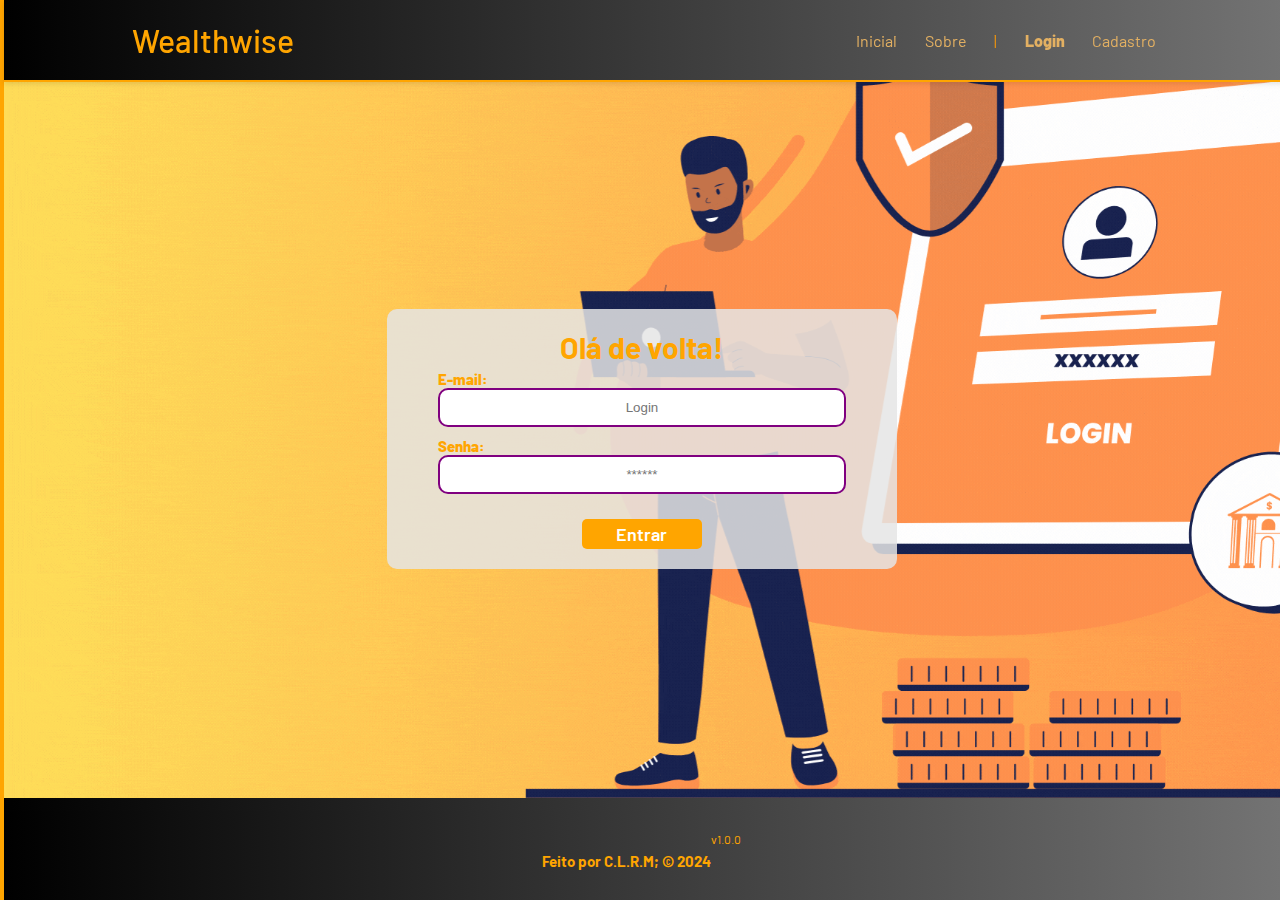
<file: projeto-wealthwise/public/dashboard/edicao-aviso.html>
<!DOCTYPE html>
<html lang="pt-br">

<head>
    <link rel="shortcut icon" href="../assets/icon/favicon2.ico" type="image/x-icon">
    <meta charset="UTF-8">
    <meta http-equiv="X-UA-Compatible" content="IE=edge">
    <meta name="viewport" content="width=device-width, initial-scale=1.0">
    <title>Wealthwise | Página Inicial</title>

    
    <link rel="stylesheet" href="./../css/dashboards.css">
    <link rel="stylesheet" href="./../css/estilo.css" />
    <script src="../js/sessao.js"></script>

    <link rel="preconnect" href="https://fonts.gstatic.com">
    <link
        href="https://fonts.googleapis.com/css2?family=Exo+2:ital,wght@0,100;0,200;0,300;0,400;0,500;0,600;0,700;0,800;0,900;1,100;1,200;1,300;1,400;1,500;1,600;1,700;1,800;1,900&display=swap"
        rel="stylesheet">
</head>

<body onload="validarSessao(), listarInfosDeUm()" style="background-color: #161618;">
    <!-- <body onload="validarSessao()"> -->

    <div class="janela">


        <div class="header-left">

            <h1>Wealthwise</h1>

            <div class="hello">
                <h3>Olá, <span id="b_usuario">usuário</span>!</h3>
            </div>

            <div class="btn-nav-white">
                <a href="cards.html">
                    <h3>Contas</h3>
                </a>
            </div>

            <div class="btn-nav-white">
                <a href="./dashboard.html">
                    <h3>Gráficos</h3>
                </a>
            </div>

            <div class="btn-nav-white">
                <a href="./mural.html">
                    <h3>Forum de Finanças</h3>
                </a>
            </div>

            <div class="btn-logout" onclick="limparSessao()">
                <h3>Sair</h3>
            </div>

        </div>

        <div class="dash-right">

            <div class="avisos">
                <div class="container">
                    <h1>Editar um aviso</h1>
                    <div class="div-form">
                        <label>
                            ID:
                            <br>
                            <input id="input_id" maxlength="100" type="text" style="color: rgb(196, 196, 196)" disabled>
                        </label>
                        <label>
                            Autor:
                            <br>
                            <input id="input_nome" maxlength="100" type="text" style="color: rgb(196, 196, 196)"
                                disabled>
                        </label>
                        <label>
                            Título:
                            <br>
                            <input id="input_titulo" maxlength="100" type="text" style="color: rgb(196, 196, 196)"
                                disabled>
                        </label>
                        <br>
                        <label>
                            Descrição (máximo de 250 caracteres):
                            <br>
                            <textarea id="textarea_descricao" maxlength="250" rows="5"></textarea>
                        </label>
                        <br>
                        <button onclick="editar()">Editar</button>
                    </div>

                </div>
            </div>
        </div>
    </div>
</body>

</html>

<script>
    function listarInfosDeUm() {
        console.log("Criar função de trazer informações de post escolhido");
    }

    function editar() {
        fetch(`/avisos/editar/${sessionStorage.getItem("ID_POSTAGEM_EDITANDO")}`, {
            method: "PUT",
            headers: {
                "Content-Type": "application/json"
            },
            body: JSON.stringify({
                descricao: textarea_descricao.value
            })
        }).then(function (resposta) {

            if (resposta.ok) {
                window.alert("Post atualizado com sucesso pelo usuario de email: " + sessionStorage.getItem("EMAIL_USUARIO") + "!");
                window.location = "/dashboard/mural.html"
            } else if (resposta.status == 404) {
                window.alert("Deu 404!");
            } else {
                throw ("Houve um erro ao tentar realizar a postagem! Código da resposta: " + resposta.status);
            }
        }).catch(function (resposta) {
            console.log(`#ERRO: ${resposta}`);
        });
    }

</script>
</file>
<file: Aux_investidor.css>
body{

   margin: 0;
   padding: 0;
   font-family: Arial;
   background-image:linear-gradient(to right,#000000,#737373)
   
   
}

.container {
   width: 80%;
   margin: auto;
   display: flex;
   color: rgb(255, 255, 255);
   
 }
 
 .header {
   border-bottom: 3px solid #f9f9f9;
 }

 .titulo{
   font-weight: 500px;
 }
 .navbar{
   width: 400px;
   display: flex;
   justify-content: space-between;
   list-style:  none;
   align-items: center;
 }

.header .container{
   justify-content: space-between;
}

.banner{
   background-image : url("Design sem nome (2).png");
   margin-left: 10%;
   width: 80%;
   height: 790px;
   display: flex;
   align-items: center;
   border-bottom: 3px solid #f9f9f9;
}
.titulo_body{
   margin-top: 100px;
   width: 800px;
   color: rgb(250, 250, 250);
   font-weight: bold;
   font-size: 30px;
}
.text1{
   margin-left: 220px;
   margin-top: 300px;
   width:  900px;
   display:flex ;
   justify-content: space-between;
   align-items: center;
   font-style: arial;
   /* border: 1px solid black; */
   padding: 10px;
}
.titulo_body .text1{
   justify-content: space-between;
}

.banner2{
   margin-left: 10%;
   width: 80%;
   height: 900px;
   display: flex;
   align-items: center;
   border-bottom: 3px solid #f9f9f9; 
}
.titulo_body2{
   margin-left: 100px;
   margin-top: 60px;
   width: 800px;
   color: rgb(250, 250, 250);
   font-weight: bold;
   font-size: 45px;
}

.text2{
   margin-top: 30px;
   margin-left: -250px;
   margin-right: 30px;
   width:  80%;
   display:flex ;
   justify-content: space-between;
   align-items: center;
   font-style: arial;
   padding: 10px;
}
.text2_1{
   width:  80%;
   display:flex ;
   justify-content: space-between;
   align-items: center;
   font-style: arial;
   padding: 10px;
}

.banner3{
   margin-left: 10%;
   width: 80%;
   height: 1000px;
   display: flex;
   align-items: center;
   
}

.titulo_body3{
   margin-left: 100px;
   margin-top: 80px;
   width: 800px;
   color: rgb(250, 250, 250);
   font-weight: bold;
   font-size: 45px;
}

.text3{
   margin-top: -230px;
   margin-left: -320px;
   width:  100%;
   display:flex ;
   justify-content: space-between;
   align-items: center;
   font-style: arial;
   padding: 10px;
}
.text3_1{
   width:  80%;
   display:flex ;
   justify-content: space-between;
   align-items: center;
   font-style: arial;
   padding: 10px;
}

/* .lembrete{
   border-bottom: 3px solid #f9f9f9;
} */

.rodape{
   border-top: 3px solid #f9f9f9;
   color: aliceblue;
   width: 100%;
   height: 100px;
   text-align: center;
}
.rodapeText{
   margin-top: 40px;
   color: aliceblue;
   text-align: center;
}
</file>
<file: Login_cadastro.css>
body{

    margin: 0;
    padding: 0;
    font-family: Arial;
    background-image:linear-gradient(to right,#000000,#737373);
    align-items: center;
    
 }
 
 .container {
    width: 80%;
    margin: auto;
    display: flex;
    color: rgb(255, 255, 255);
    
  }
  
  .header {
    border-bottom: 3px solid #f9f9f9;
  }
 
  .titulo{
    font-weight: 500px;
  }
  .navbar{
    width: 400px;
    display: flex;
    justify-content: space-between;
    list-style:  none;
    align-items: center;
  }
 
 .header .container{
    justify-content: space-between;
 }


.main{
    background-image: url('Design sem nome.png');
    background-size: cover;
    display: flex;
    justify-content: center;
    align-items: center;
    height: 10%;
    margin: 50px;
}
#Principal {
    text-align: center;
    width: 50%;
    max-width: 400px;
    padding: 15px;
    background-color: rgba(102, 133, 175, 0.8);
    border-radius: 8px;
    margin-top: center;
}

input {
    margin-bottom: 20px;
    padding: 10px;
    width: 90%;
    border: none;
    border-radius: 4px;
}
button.criacao {
    padding: 10px 20px; 
    background-color: #007bff; 
    color: #fff; 
    border: none; 
    border-radius: 4px; 
    cursor: pointer;
}

button.voltarLogin {
    padding: 10px ;
    background-color: #007bff;
    color: #fff;
    border: none;
    border-radius: 4px;
    cursor: pointer;
}


button:hover {
    background-color: #0056b3;
}
</file>
<file: projeto-wealthwise/public/css/estilo.css>
@import url('https://fonts.googleapis.com/css2?family=Barlow:ital,wght@0,100;0,200;0,300;0,400;0,500;0,600;0,700;0,800;0,900;1,100;1,200;1,300;1,400;1,500;1,600;1,700;1,800;1,900&display=swap');

body {
  margin: 0;
  padding: 0;
  font-family: 'Barlow', 'Segoe UI', 'Segoe UI', Tahoma, Geneva, Verdana, sans-serif;
  background-image:linear-gradient(to right,#000000,#737373);
  border-left: 4px solid orange;
}

:root {
  --tamanho-header: 80px;
  --tamanho-banner: calc(100vh - var(--tamanho-header) - var(--tamanho-footer) - 2px);
  --tamanho-Sobre: calc(100vh - var(--tamanho-header) - var(--tamanho-footer) - 2px);
  --tamanho-login: calc(105vh - var(--tamanho-header) - var(--tamanho-footer) - 2px);
  --tamanho-footer: 65px;
}

.container {
  display: flex;
  width: 80%;
  margin: auto;
}

.header {
  height: var(--tamanho-header);
  border-bottom: 2px solid orange;
  /* border-left: 4px solid orange; */
  background-image:linear-gradient(to right,#000000,#737373);
}

.header .container {
  justify-content: space-between;
  align-items: center;
  height: 100%;
}

.header a {
  text-decoration: none;
  color: #e3b062;
}

.agora {
  font-weight: 800;
}

.navbar {
  width: 300px;
  display: flex;
  align-items: center;
  justify-content: space-between;
  list-style: none;
  color: #ee940e;
}

.titulo {
  color: orange;
  width: fit-content;
  font-weight: 500;
}

.header h1 {
  margin: 0;
}

/* BANNER */

.banner {
  height: var(--tamanho-banner);
  color: white;
  margin-top: 8%;
  /* border-bottom: 2px solid orange; */
  /* border-left: 4px solid orange; */
  /* background-image: url("assets\vista-frontal-de-itens-de-escritorio-com-cofrinho-e-grafico-de-crescimento_23-2148780576.jpg");
  background-size: cover; */
}
.banner .Imagem1{
  display: flex;
  margin: -5%;
  
  
  height: 80%;
  background-size: cover;
}

.banner .container {
  justify-content: right;
  align-items: center;
  height: 100%;
  justify-content:space-between
}

.banner .container p {
  width: 45%;
  margin-left: 5%;
  margin-right: -5%;
  /* padding: 0; */
  font-size: 40px;
}

.banner .container span {
  font-weight: 500;
  
}
.banner .container .texto1{
  display: flex;
  width: 100%;
  margin-left: 10%;
  padding: 0;
  font-size: 20px;
  font-weight: 400;
  
}
.header {
  height: var(--tamanho-header);
  position: fixed; /* Fixa a navbar no topo */
  top: 0; /* Posiciona a navbar no topo */
  justify-content: space-between;
  align-items: center;
  /* height: 100%;  */
  width: 100%; /* Garante que a navbar ocupe toda a largura da tela */
  background-color: white; /* Define a cor de fundo */
  z-index: 1000; /* Garante que a navbar fique acima de outros conteúdos */
  box-shadow: 0 2px 5px rgba(0, 0, 0, 0.1); /* Adiciona uma sombra para destaque */ 
}
/* MISSÃO VISÃO VALORES */

.social {
  background-image:linear-gradient(to right,#000000,#737373);
  display: flex;
  color: #fff;
  /* border-bottom: 2px solid orange; */
  margin-top: 3%;
  /* border-left: 4px solid orange; */
}

.social .container {
  justify-content: center;
}

.box img {
  width: 40vw;
 
}
.MissaoTexto{
  font-size: 20px;
}

.social .container .boxes {
  display: flex;
  justify-content: space-between;
  width: 100%;
  padding: 30px 0;
}

.social p {
  text-align: center;
}

.box {
  display: flex;
  flex-direction: column;
  align-items: center;
}


.Explicacao{
  display: flex;
  font-size: 20px;
  background-image:linear-gradient(to right,#000000,#737373);
  justify-content: space-between;
  align-items: center;
  /* border-bottom: 2px solid orange; */
  margin-top: 8%;
  /* border-left: 4px solid orange; */
}
.titulo3{
  font-size: 20px;
  justify-content: left;
  width: 30%;
  margin-left: 10vw;
  color: #fff;
}
.titulo3 h1{
  color: #fff;
}
.estabilidade{
  justify-content: right;
  margin-right: 10vw;
  color: #fff;
}


.Beneficios{
  display: flex;
  font-size: 20px;
  background-image:linear-gradient(to right,#000000,#737373);
  justify-content: space-between;
  flex-direction: column;
  align-items: center;
  margin-top: 6%;
  /* border-bottom: 2px solid orange; */
  /* border-left: 4px solid orange; */
  
}
.BeneficiosTexto{
  font-size: 20px;
  justify-content: space-between;
  text-align: center;
  color: #fff;
}

.BeneficiosTexto h3{
  text-align: justify;
  width: 48%;
  margin-left: -5%;
}
.Pt2Beneficios{
  display: flex;
  margin-top: -47%;
  margin-right: -45%;
  text-align: justify;
  width: 48%;
  font-size: 20px;
  color: #fff;
  
  
  
}
.imgBeneficios{
  display: flex;
  height: 50vh;
  justify-content: center;
  color: #fff;
  margin-top: 2%;
  
}

.Estrategias{
  display: flex;
  background-image:linear-gradient(to right,#000000,#737373);
  justify-content: space-between;
  align-items: center;
  /* border-left: 4px solid orange; */
}
.EstrategiasTexto{
  font-size: 20px;
 
  width: 100%;
  margin: 6%;
  margin-top: 1%;
  margin-bottom: 1%;
  color: #fff;
}
.EstrategiasTexto h1{
  color: #fff;
  text-align: center;
}
.ImgEstrategias{
  display: flex;
  height: 50vh;
  justify-content: center;
  /* border-left: 4px solid orange; */
  margin-bottom: 1%;
  
}
.linha{
  /* margin-top: 5%; */
  border-bottom: 2px solid orange;
  
}
.ContainnerBotao{
  text-align: center;
}
.ContainnerBotao button{
  border-radius: 10px;
  background-color: #ee940e;
  font-size: 25px;
}
/* FOOTER */

.footer {
  background-image:linear-gradient(to right,#000000,#737373);
  height: 100px;
  color: orange;
  display: flex;
  font-size: 15px;
  margin-top: 1%;
}

.footer .container {
  justify-content: center;
  text-align: center;
}

.footer .container .version {
  font-size: 12px;
}

/* LOGIN */

.login {
  height: var(--tamanho-login);
  background-image: url('../assets/imagem_LoginCadastro.gif');
  background-size: cover;
}

.login .container {
  justify-content: center;
  align-items: center;
  height: 110%;
}

.card {
  width: 50%;
  background-color: #e5e5e5d8;
  border-radius: 10px;
  display: flex;
  align-items: center;
  justify-content: space-evenly;
  color: orange;
  flex-direction: column;
  height: fit-content;
  padding: 20px 0;
}

.card h2 {
  margin: 0;
  font-size: 30px;
}

.formulario {
  display: flex;
  height: 90%;
  width: 80%;
  justify-content: space-around;
  flex-direction: column;
}

.formulario span {
  font-size: 15px;
  font-weight: 800;
}

.formulario input {
  border: 2px solid purple;
  text-align: center;
  border-radius: 10px;
  margin: 0;
}

.formulario select {
  border: 2px solid purple;
  background-color: white;
  color: gray;
  height: 36px;
  text-align: center;
  border-radius: 10px;
  margin: 0;
}

.campo {
  display: flex;
  flex-direction: column;
  justify-content: start;
  padding: 5px 0;
}

.botao {
  cursor: pointer;
  font-family: "Barlow", sans-serif;
  border: 0;
  border-radius: 5px;
  font-weight: 600;
  font-size: 18px;
  color: #fff;
  background-color: orange;
  width: 120px;
  height: 30px;
  align-self: center;
  margin-top: 20px;
}

.loading-div {
  width: 50px;
  display: none;
}

.loading-div img {
  height: 50px;
  width: 50px;
}

#div_erros_login {
  display: none
}

/* FORMULARIO */

.alerta_erro{
  display: flex;
  justify-content: flex-end;
}

.card_erro {
  display: none;
  background-color: #fff;
  color: black;
  width: 230px;
  position: fixed;
  border-radius: 4px;
  border: orange 3px solid;
  padding: 50px;
  margin-top: 20%;
  margin-right: 3%;
}

.card_erro #mensagem_erro{
  font-weight: 500;
  font-size: 20px;
}

.formulario .tipo_campo {
  font-size: 20px;
  font-weight: 600 !important;
}

.formulario {
  display: flex;
  flex-direction: column;
}

input {
  margin-bottom: 10px;
  border: 2px solid purple;
  padding: 10px;
  text-align: center;
  border-radius: 10px;
}

.btn {
  font-family: "Barlow", sans-serif;
  border: 0;
  border-radius: 5px;
  font-weight: 600;
  font-size: 18px;
  padding: 10px 15px;
  color: white;
  background-color: #e6005a;
  width: 120px;
  align-self: center;
  margin-top: 5px;
}

.loading-div {
  width: 50px;
  margin: auto;
  display: none;
}

.loading-div img {
  height: 50px;
  width: 50px;
}

/* Sobre */

.Sobre {
  color: white;
}

.Sobre .container {
  margin-top: 8%;
  margin-bottom: 3%;
  flex-direction: column;
  overflow: scroll; 
  height: var(--tamanho-Sobre);
}

/* ALERTA */

#alerta {
  position: absolute;
  right: 0;
  bottom: 0;
}

.mensagem-alarme {
  background-color: white;
  border-radius: 5px;
  width: 300px;
  height: 80px;
  margin: 10px;
  padding: 10px 0;
  display: flex;
  justify-content: space-evenly;
  align-items: center;
}

.mensagem-alarme h3 {
  font-size: 14px;
  margin: 0;
}

.mensagem-alarme .informacao {
  width: 66%;
}

.alarme-sino {
  width: 48px;
  height: 48px;
  animation-name: bell;
  animation-duration: 4s;
  background-image: url('https://cdn-icons-png.flaticon.com/512/1157/1157000.png');
  background-size: cover;
  animation-iteration-count: infinite;
}

@keyframes bell {
  0%   {transform: rotate(25deg)}
  25%  {transform: rotate(-25deg)}
  50%  {transform: rotate(25deg)}
  75%  {transform: rotate(-25deg)}
  100% {transform: rotate(25deg)}
}
</file>
<file: projeto-wealthwise/public/css/dashboards.css>
/* pagina mural */

@import url('https://fonts.googleapis.com/css2?family=Barlow:ital,wght@0,100;0,200;0,300;0,400;0,500;0,600;0,700;0,800;0,900;1,100;1,200;1,300;1,400;1,500;1,600;1,700;1,800;1,900&display=swap');

body {
  margin: 0;
  padding: 0;
  font-family: 'Barlow', 'Segoe UI', 'Segoe UI', Tahoma, Geneva, Verdana, sans-serif;
}

.label-captura {
  display: flex;
  justify-content: center;
}

.dash-right .avisos {
  width: 100%;
  color: rgb(216, 216, 216);
  font-family: 'Barlow', 'Segoe UI', 'Segoe UI', Tahoma, Geneva, Verdana, sans-serif;
}

.dash-right .avisos .container {
  display: flex;
  flex-direction: column;
  align-items: center;
}

.dash-right .avisos .container .div-form {
  width: 95%;
}

.dash-right .avisos .container .div-form #form_postagem {
  width: 95%;
}

.dash-right .avisos .div-form label {
  width: 95%;
}

.dash-right .avisos .div-form input {
  width: 95%;
  border-radius: 5px;
}

.dash-right .avisos .div-form textarea {
  width: 95%;
  border: 3px solid orange;
  background-color: white;
  border-radius: 5px;
}

.dash-right .avisos .div-form button {
  cursor: pointer;
  font-family: 'Barlow', 'Segoe UI', 'Segoe UI', Tahoma, Geneva, Verdana, sans-serif;
  border: 0;
  border-radius: 5px;
  font-weight: 600;
  font-size: 18px;
  padding: 10px 15px;
  color: white;
  background-color: orange;
  width: 120px;
}

.publicacao-btn-editar {
  cursor: pointer;
  font-family: 'Barlow', 'Segoe UI', 'Segoe UI', Tahoma, Geneva, Verdana, sans-serif;
  border: 0;
  border-radius: 5px;
  font-weight: 600;
  font-size: 14px;
  padding: 5px 8px;
  color: white;
  background-color: orange;
  width: 80px;
}

.publicacao {
  display: flex;
  flex-wrap: wrap;
  align-content: stretch;
  flex-direction: column;
  justify-content: center;
  align-items: stretch;
  border-bottom: 3px solid orange;
  padding: 20px;
}

.publicacao>*:not(:last-child) {
  padding: 0 0 10px 0;
}

.div-results {
  width: 100%;
}

.div-results .feed-container {
  background-color: #212124;
  border-radius: 5px;
  margin-bottom: 80px;
}

.div-buttons {
  display: flex;
  justify-content: flex-end;
}

.div-buttons>* {
  margin-left: 30px;
}

/* pagina graficos */

.dash-header {
  background-color: #212124;
}

.dash {
  width: 80%;
  position: relative;
  top: 0;
  left: 20%;
  background-color: #212124;
  height: 100%;
  overflow: auto;
}

.area-parametros-alerta {
  /* border: 2px solid pink; */
  display: flex;
  flex-direction: column;
  width: 50%;
  margin: auto;
  margin-top: 10px;
  background-color: purple;
  border-bottom-left-radius: 16px;
  border-bottom-right-radius: 16px;
}

.area-parametros-alerta .titulo-legenda {
  color: white;
  font-weight: 600;
  width: fit-content;
  margin: 2% 45%;
  text-align: center;
  justify-content: center;
  
}

.parametros-alerta {
  display: flex;
  width: 100%;
  justify-content: center;
}

.item-regua {
  width: 20%;
  text-align: center;
  height: 80px;
  display: flex;
  flex-direction: column;
  justify-content: center;
  align-self: center;
  
}

.item-regua p {
  margin: 0;
  font-weight: 500;
}

.item-regua p:nth-child(2) {
  font-weight: 800;
}

.perigo-frio {
  background-color: #5c6bc0;
}

.perigo-quente {
  background-color: red;
}

.alerta-frio {
  background-color: #42a5f5;
}

.alerta-quente {
  background-color: #ffee58;
}

.ideal {
  background-color: green;
}
.titulo_Contas{
  text-align: center;
  color: orange;
}
.cards {
  display: flex;
  flex-wrap: wrap;
  justify-content:space-around;
  height: 50%;
  width: 100%;
  align-items:normal;
  color: white;
  margin-top: 5%;
  margin-bottom: 2%;
  
}
 /* .card_geral{
  display: flex;
  flex-wrap: wrap;
  justify-content: center;
  height: 60%;
  width: 100%;
  align-items: normal;
  color: white;
}  */

.cards_Contas{
  display: flex;
  flex-wrap: wrap;
  justify-content: center;
  height: 250px;
  width: 35%;
  align-items:center;
  color: white;
  border-radius: 10px;
  background-color: purple;
  
}
.text_cards{
  text-align: center;

}
.card-aquario {
  margin: 2%;
  min-width: 40%;
  max-width: 50%;
  width: fit-content;
  flex-wrap: wrap;
  display: flex;
  /* text-align: center; */
  height: 180px;
  /* justify-content: right; */
  background-color: #212124;
  font-size: 20px;
}

.card-aquario h1 {
  width: fit-content;
}

.card-aquario p {
  margin: 0;
  font-size: 50px;
  font-weight: lighter;
  text-align: left;
}

.desc-aquario {
  display: flex;
  flex-direction: row;
  align-items: center;
  width: 100%;
}

.desc-aquario .cor-alerta {
  width: 30px;
}

.title-aquario {
  width: 100%;
}


.cards h1 {
  font-size: 22px;
  border-bottom: solid white 1px;
  text-align: left;
  font-weight: lighter;
  margin: 20px;
}

.temperatura,
.umidade {
  margin: 5px;
  margin-left: 20px;
  width: 75%;
}

.cor-alerta {
  width: 13%;
  height: 30%;
  border-radius: 50%;
  display: inline-block;
}

.btns-dash {
  display: flex;
  align-items: center;
  justify-content: center;
  margin-top: 30px;
  flex-wrap: wrap;
  padding: 0 30% 0 30%;
}

.graph {
  width: 70%;
  margin: auto;
  padding-top: 10px;
}

.tituloGraficos {
  color: rgb(216, 216, 216);
  display: flex;
  justify-content: center;
}

.btn-chart {
  font-family: 'Barlow', 'Segoe UI', 'Segoe UI', Tahoma, Geneva, Verdana, sans-serif;
  border: 0;
  font-weight: 600;
  font-size: 18px;
  padding: 10px 15px;
  color: orange;
  background-color: white;
  margin: 5px;
  border-radius: 3px;
  cursor: pointer
}

.btn-pink {
  color: white;
  background-color: orange;
}

.btn-white {
  color: orange;
  background-color: white;

}

.label-captura {
  height: 80px;
}

.display-none {
  display: none;
}

.display-flex {
  display: flex;
}

.display-block {
  display: block;
}

canvas {
  width: 100% !important;
  height: 100% !important;
}

/* PAGINA DOS GRÁFICOS 2023 */

.janela {
  display: flex;
  /* width: 100vw; */
}

.header-left a {
  text-decoration: none;
  color: white;
}

.header-left {
  position: fixed;
  top: 0;
  left: 0;
  z-index: 999;
  height: 100vh;
  width: 20%;
  display: flex;
  flex-direction: column;
  justify-content: space-evenly;
  align-items: center;
  border-right: 3px solid purple;
  background-color: #212124;
}

.dash-right {
  display: flex;
  width: 70%;
  height: fit-content;
  background-color: #161618;
  position: relative;
  top: 0;
  left: 25%;
  height: 100vh;
  overflow: auto;
}

.header-left h1 {
  color: purple;
}

.hello {
  width: 100%;
  display: flex;
  justify-content: center;
}

.hello h3 {
  color: #e3b062;
  font-weight: 300;
  font-size: 1.2rem;
}

.hello h3 span {
  font-weight: 800;
}

.btn-nav {
  width: 40%;
  color: white;
  background-color: orange;
  border-radius: 5px;
  text-align: center;
  padding: 2% 5%;
}

.btn-nav-white {
  width: 40%;
  background-color: white;
  border: 3px solid orange;
  border-radius: 5px;
  text-align: center;
  padding: 2% 5%;
}

.btn-nav-white h3 {
  color: orange;
  padding: 0;
  margin: 0;
}

.btn-nav h3,
.btn-logout h3 {
  margin: 0;
  padding: 0;
}

.btn-logout {
  margin: 0;
  padding: 0;
  width: 20%;
  background-color: purple;
  color: white;
  border-radius: 10px;
  text-align: center;
  padding: 10px 15px;
  margin-bottom: 100px;
  cursor: pointer;
}
</file>
